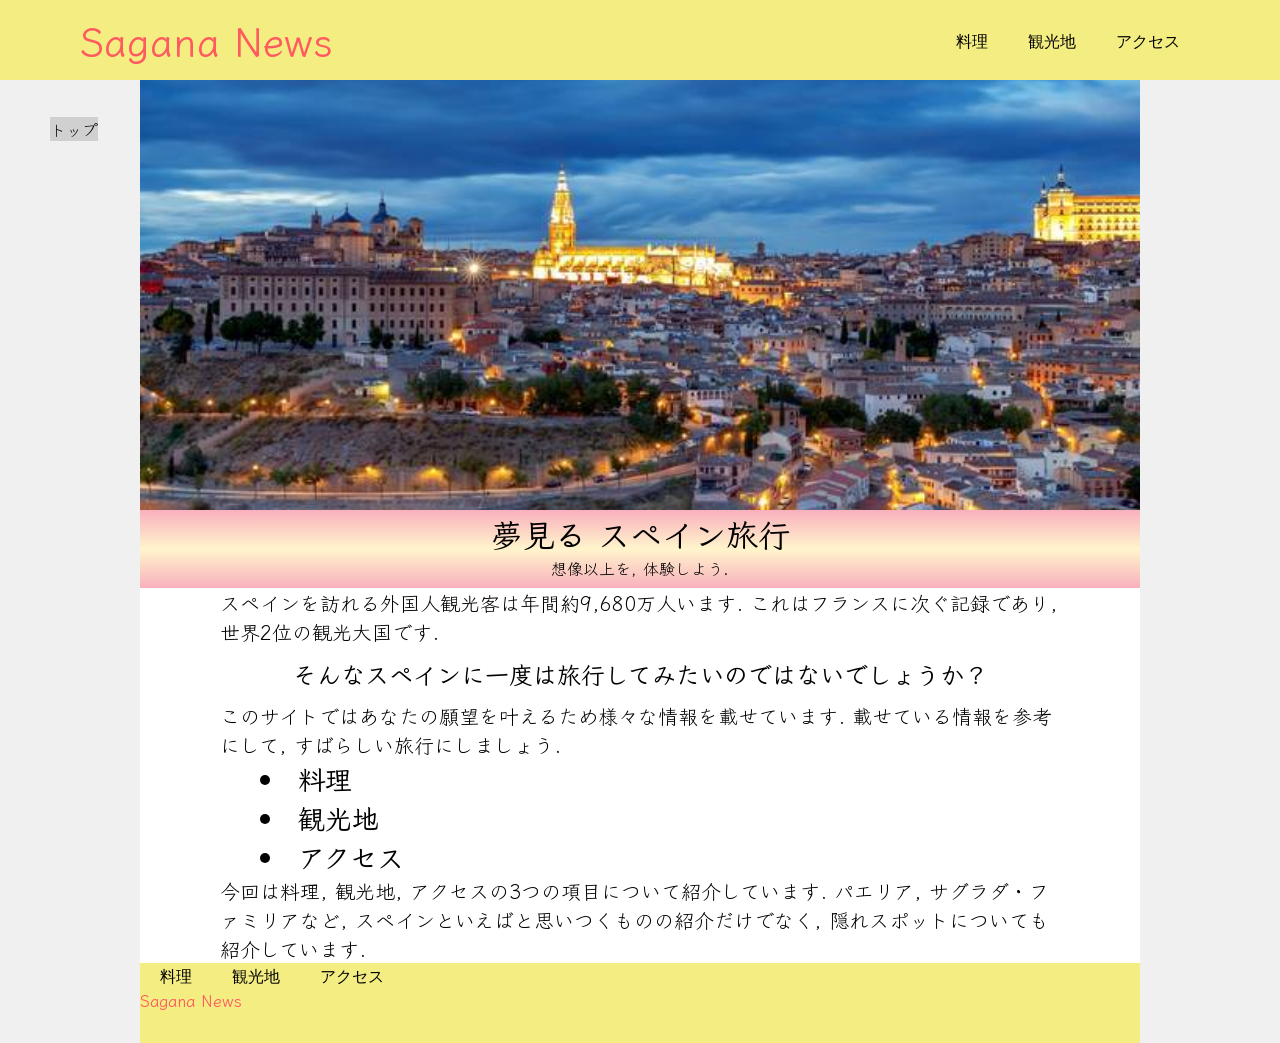
<file: index.html>
<!DOCTYPE html>
<html>
    <head>
        <meta charset="UTF-8">
        <title>スペイン紹介</title>
        <meta name="description" content="スペイン観光紹介非公式Webサイト">
        <meta name="viewport" content="width=device-width">
        <link rel="preconnect" href="https://fonts.googleapis.com">
        <link rel="preconnect" href="https://fonts.gstatic.com" crossorigin>
        <link href="https://fonts.googleapis.com/css2?family=Klee+One&display=swap" rel="stylesheet">
        <script src = "https://ajax.googleapis.com/ajax/libs/jquery/1.11.0/jquery.min.js"></script>
        <script src="js/toggle-menu.js"></script>
        <link href="css/index.css" rel="stylesheet">
    </head>
    <body>
        <!--heder ここから-->
        <header class="header">
            <div class="header-inner">
                <a class="header-logo" href="index.html">
                    <h1 class="header-title">Sagana News</h1>
                </a>
                <button class="toggle-menu-button"></button>
                <div class="header-site-menu">
                    <nav class="site-menu">
                        <ul>
                            <li><a href="food.html">料理</a></li>
                            <li><a href="tourism.html">観光地</a></li>
                            <li><a href="access.html">アクセス</a></li>
                        </ul>
                    </nav>
                </div>
            </div>
        </header>
        <!--header ここまで-->

        <nav class = "floating">
            <ul>
                <li><a href="#">トップ</a></li>
            </ul>
        </nav>
        <div class="first-view"></div>
        <div class = "second-view">
            <div class = "second-view-text">
                <h1>夢見る スペイン旅行</h1>
                <p>想像以上を, 体験しよう.</p>
            </div>
        </div>

        <!--main ここから-->
        <main class="main">
            <!-- <nav class = "floating">
                <ul>
                    <li><a href="#">トップ</a></li>
                </ul>
            </nav> -->
            <nav class="index-context">
                <p>スペインを訪れる外国人観光客は年間約9,680万人います. 
                    これはフランスに次ぐ記録であり, 世界2位の観光大国です. </p>
                <h1>そんなスペインに一度は旅行してみたいのではないでしょうか？</h1>
                <p>このサイトではあなたの願望を叶えるため様々な情報を載せています. 
                    載せている情報を参考にして, すばらしい旅行にしましょう.
                </p>
                <ul>
                    <li><a href="food.html">料理</a></li>
                    <li><a href="tourism.html">観光地</a></li>
                    <li><a href="access.html">アクセス</a></li>
                </ul>
                <p>今回は料理, 観光地, アクセスの3つの項目について紹介しています. 
                    パエリア, サグラダ・ファミリアなど, スペインといえばと思いつくものの紹介だけでなく, 
                    隠れスポットについても紹介しています. 
                </p>
            </nav>
        </main>
        <!--main ここまで-->
        <!--fotter ここから-->
        <footer class="footer">
            <nav class="site-menu">
                        <ul>
                            <li><a href="food.html">料理</a></li>
                            <li><a href="tourism.html">観光地</a></li>
                            <li><a href="access.html">アクセス</a></li>
                        </ul>
                    </nav>
                    <a class="footer-logo" href="index.html">
                        <!-- <img src="images/common/logo_footer.png" alt ="ロゴ"> -->
                        <h1 class="footer-logo-title">Sagana News</h1>
                    </a>
        </footer>
        <!--fotter ここまで-->
    </body>
</html>
</file>
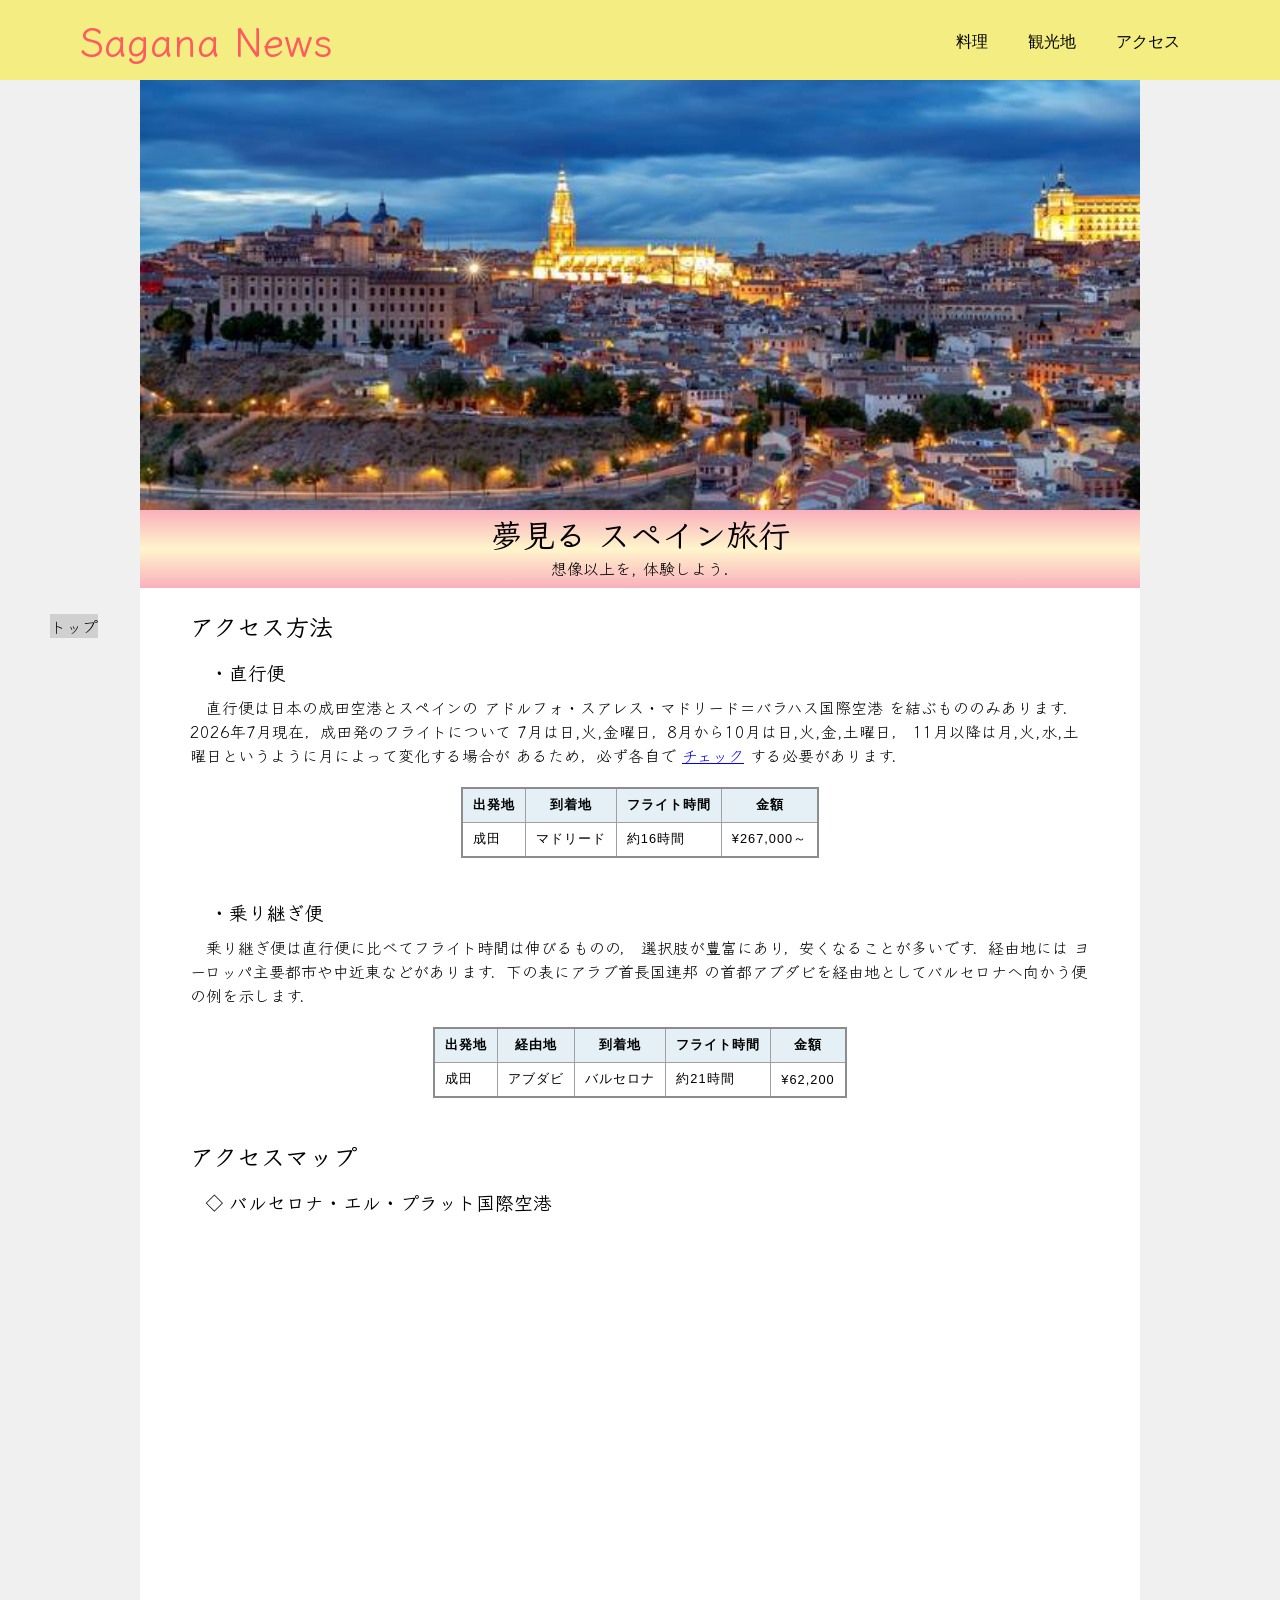
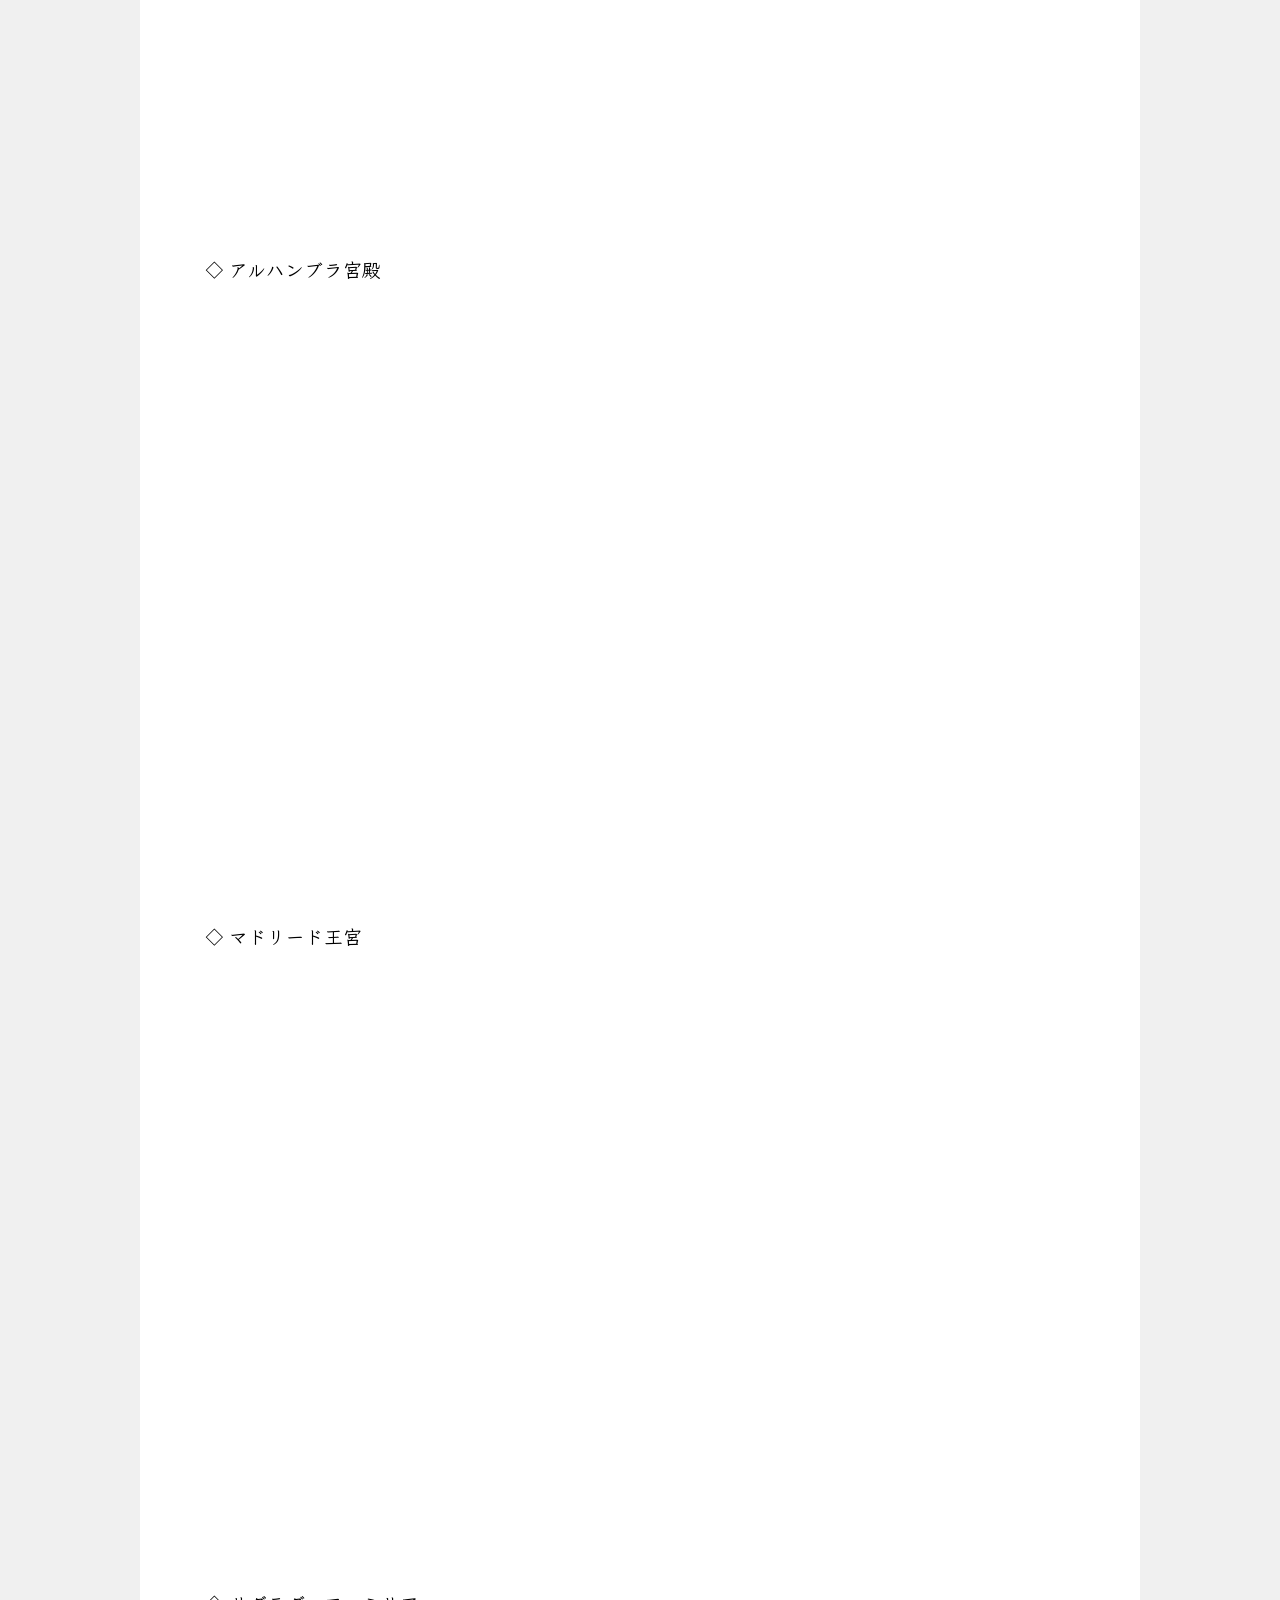
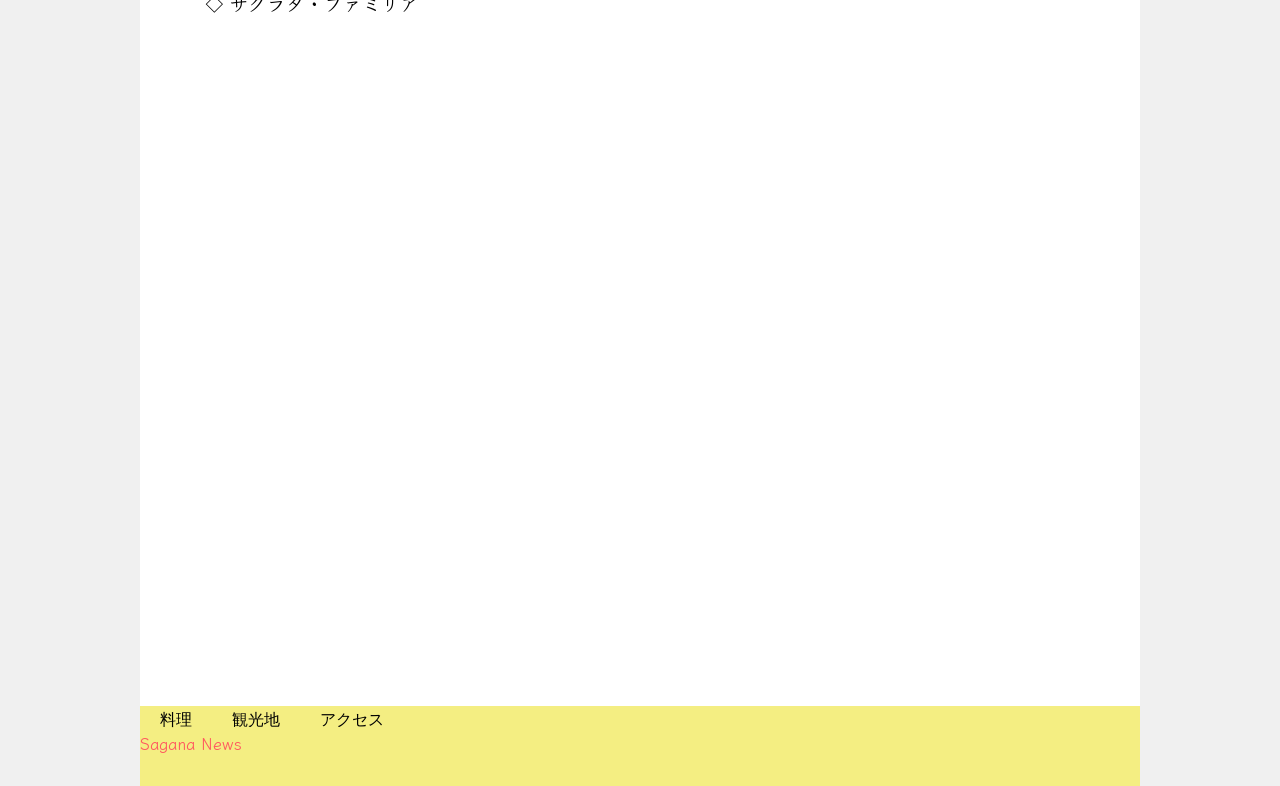
<file: access.html>
<!DOCTYPE html>
<html>
    <head>
        <meta charset="UTF-8">
        <title>スペイン紹介</title>
        <meta name="description" content="スペイン観光紹介非公式Webサイト">
        <meta name="viewport" content="width=device-width">
        <link href="css/common.css" rel="stylesheet">
        <link href="css/access.css" rel="stylesheet">
        <link rel="preconnect" href="https://fonts.googleapis.com">
        <link rel="preconnect" href="https://fonts.gstatic.com" crossorigin>
        <link href="https://fonts.googleapis.com/css2?family=Klee+One&display=swap" rel="stylesheet">
        <script src = "https://ajax.googleapis.com/ajax/libs/jquery/1.11.0/jquery.min.js"></script>
        <script src="js/toggle-menu.js"></script>
    </head>
    <body>
        <!--heder ここから-->
        <header class="header">
            <div class="header-inner">
                <a class="header-logo" href="index.html">
                    <h1 class="header-title">Sagana News</h1>
                </a>
                <button class="toggle-menu-button"></button>
                <div class="header-site-menu">
                    <nav class="site-menu">
                        <ul>
                            <li><a href="food.html">料理</a></li>
                            <li><a href="tourism.html">観光地</a></li>
                            <li><a href="access.html">アクセス</a></li>
                        </ul>
                    </nav>
                </div>
            </div>
        </header>
        <!--header ここまで-->

        <nav class = "floating">
            <ul>
                <li><a href="#">トップ</a></li>
            </ul>
        </nav>

        <div class="first-view"></div>
        <div class = "second-view">
            <div class = "second-view-text">
                <h1>夢見る スペイン旅行</h1>
                <p>想像以上を, 体験しよう.</p>
            </div>
        </div>

        <!--main ここから-->
        <main class="main">
            <!-- <div class="title">
                <h1>アクセス</h1>
            </div> -->
            <div class="plane">
                <h2>アクセス方法</h2>
                <h3>直行便</h3>
                <p>
                    　直行便は日本の成田空港とスペインの
                    アドルフォ・スアレス・マドリード＝バラハス国際空港
                    を結ぶもののみあります．2026年7月現在，成田発のフライトについて
                    7月は日,火,金曜日，8月から10月は日,火,金,土曜日，
                    11月以降は月,火,水,土曜日というように月によって変化する場合が
                    あるため，必ず各自で
                    <a href ="https://www.skyscanner.jp/" target="_blank" rel="noopener noreferrer">チェック</a>
                    する必要があります．
                </p>
                <div class="table-wrap">
                    <table>
                        <thead>
                            <tr>
                            <th scope="col">出発地</th>
                            <th scope="col">到着地</th>
                            <th scope="col">フライト時間</th>
                            <th scope="col">金額</th>
                            </tr>
                        </thead>
                        <tbody>
                            <tr>
                            <td>成田</td>
                            <td>マドリード</td>
                            <td>約16時間</td>
                            <td>¥267,000～</td>
                            </tr>
                        </tbody>
                    </table>
                </div>
                <h3>乗り継ぎ便</h3>
                <p>
                    　乗り継ぎ便は直行便に比べてフライト時間は伸びるものの，
                    選択肢が豊富にあり，安くなることが多いです．経由地には
                    ヨーロッパ主要都市や中近東などがあります．下の表にアラブ首長国連邦
                    の首都アブダビを経由地としてバルセロナへ向かう便の例を示します．
                </p>
                <div class="table-wrap">
                    <table>
                        <thead>
                            <tr>
                            <th scope="col">出発地</th>
                            <th scope="col">経由地</th>
                            <th scope="col">到着地</th>
                            <th scope="col">フライト時間</th>
                            <th scope="col">金額</th>
                            </tr>
                        </thead>
                        <tbody>
                            <tr>
                            <td>成田</td>
                            <td>アブダビ</td>
                            <td>バルセロナ</td>
                            <td>約21時間</td>
                            <td>¥62,200</td>
                            </tr>
                        </tbody>
                    </table>
                </div>
            </div>
            <div class="map">
                <h2>アクセスマップ</h2>
                <h3>バルセロナ・エル・プラット国際空港</h3>
                <iframe src="https://www.google.com/maps/embed?pb=!1m18!1m12!1m3!1d61308.24116070862!2d2.0156919136296714!3d41.29424477519493!2m3!1f0!2f0!3f0!3m2!1i1024!2i768!4f13.1!3m3!1m2!1s0x12a49e64847c8ea5%3A0xf32be942fb6f9bd7!2z44OQ44Or44K744Ot44OK44O744Ko44Or44O744OX44Op44OD44OI5Zu96Zqb56m65riv!5e0!3m2!1sja!2sjp!4v1783858311721!5m2!1sja!2sjp" width="600" height="450" style="border:0;" allowfullscreen="" loading="lazy" referrerpolicy="strict-origin-when-cross-origin"></iframe>
                <h3 id="Alhambra">アルハンブラ宮殿</h3>
                <iframe src="https://www.google.com/maps/embed?pb=!1m18!1m12!1m3!1d25432.132784616548!2d-3.608740881435813!3d37.176076517077966!2m3!1f0!2f0!3f0!3m2!1i1024!2i768!4f13.1!3m3!1m2!1s0xd71fcb7977fb93b%3A0x808dd1ef1221a27f!2z44Ki44Or44OP44Oz44OW44Op5a6u5q6_!5e0!3m2!1sja!2sjp!4v1783944481092!5m2!1sja!2sjp" width="600" height="450" style="border:0;" allowfullscreen="" loading="lazy" referrerpolicy="strict-origin-when-cross-origin"></iframe>
                <h3 id="PalaceofMadrid">マドリード王宮</h3>
                <iframe src="https://www.google.com/maps/embed?pb=!1m18!1m12!1m3!1d24300.71261586469!2d-3.7349115717418706!3d40.41795317208973!2m3!1f0!2f0!3f0!3m2!1i1024!2i768!4f13.1!3m3!1m2!1s0xd42287e7da4a9c1%3A0x2e7fec79d6ce4851!2z546L5a6u!5e0!3m2!1sja!2sjp!4v1783944793022!5m2!1sja!2sjp" width="600" height="450" style="border:0;" allowfullscreen="" loading="lazy" referrerpolicy="strict-origin-when-cross-origin"></iframe>
                <h3 id="Sagrada_Família">サグラダ・ファミリア</h3>
                <iframe src="https://www.google.com/maps/embed?pb=!1m18!1m12!1m3!1d23941.118454750664!2d2.1537562313384013!3d41.403628063028286!2m3!1f0!2f0!3f0!3m2!1i1024!2i768!4f13.1!3m3!1m2!1s0x12a4a2dcd83dfb93%3A0x9bd8aac21bc3c950!2z44K144Kw44Op44OA44O744OV44Kh44Of44Oq44Ki!5e0!3m2!1sja!2sjp!4v1783944813290!5m2!1sja!2sjp" width="600" height="450" style="border:0;" allowfullscreen="" loading="lazy" referrerpolicy="strict-origin-when-cross-origin"></iframe>
            </div>
        </main>
        <!--main ここまで-->
        <!--fotter ここから-->
        <footer class="footer">
            <nav class="site-menu">
                        <ul>
                            <li><a href="food.html">料理</a></li>
                            <li><a href="tourism.html">観光地</a></li>
                            <li><a href="access.html">アクセス</a></li>
                        </ul>
                    </nav>
                    <a class="footer-logo" href="index.html">
                        <!-- <img src="images/common/logo_footer.png" alt ="ロゴ"> -->
                        <h1 class="footer-logo-title">Sagana News</h1>
                    </a>
        </footer>
        <!--fotter ここまで-->
    </body>
</html>
</file>
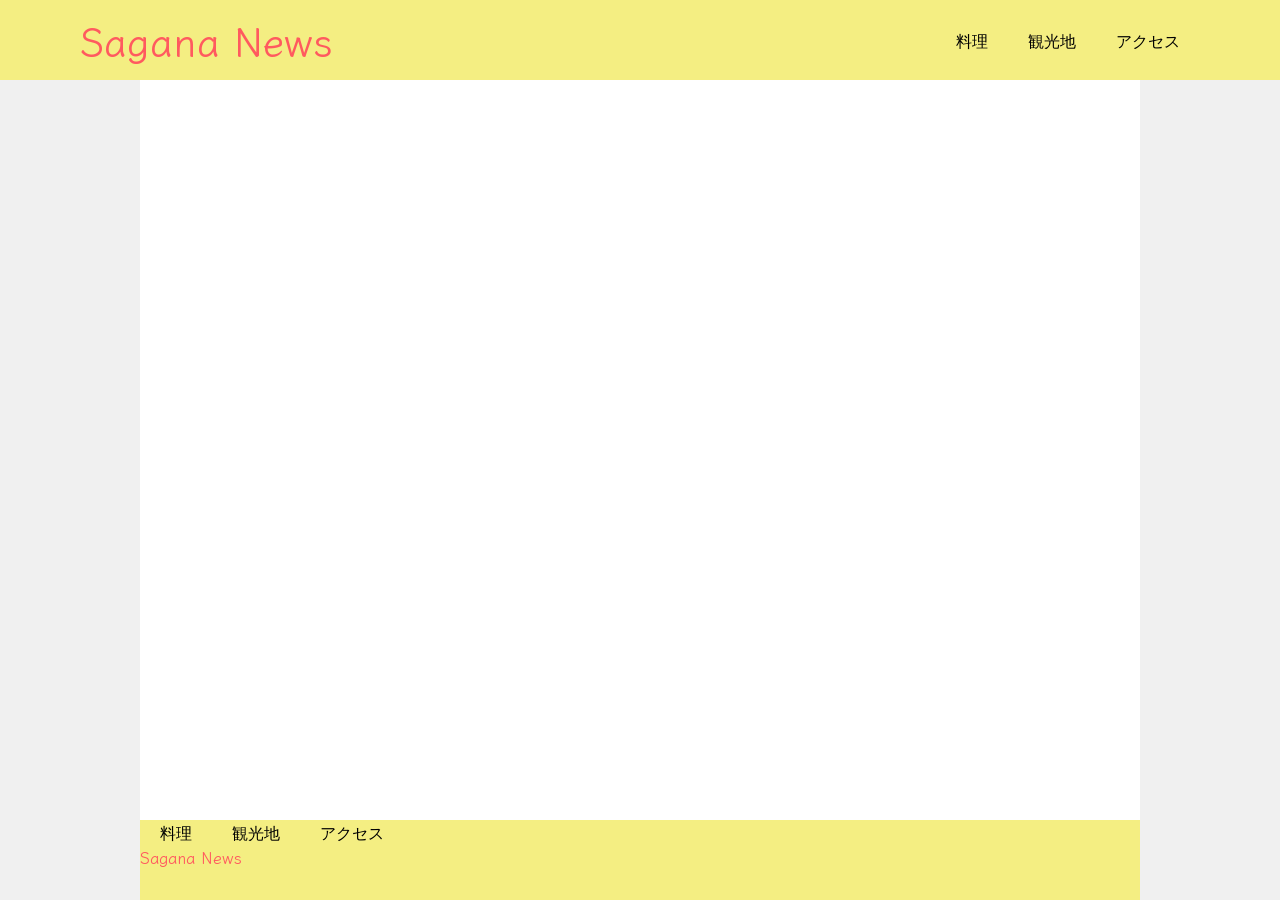
<file: common.html>
<!DOCTYPE html>
<html>
    <head>
        <meta charset="UTF-8">
        <title>スペイン紹介</title>
        <meta name="description" content="スペイン観光紹介非公式Webサイト">
        <meta name="viewport" content="width=device-width">
        <link href="css/common.css" rel="stylesheet">
        <link rel="preconnect" href="https://fonts.googleapis.com">
        <link rel="preconnect" href="https://fonts.gstatic.com" crossorigin>
        <link href="https://fonts.googleapis.com/css2?family=Klee+One&display=swap" rel="stylesheet">
        <script src = "https://ajax.googleapis.com/ajax/libs/jquery/1.11.0/jquery.min.js"></script>
        <script src="js/toggle-menu.js"></script>
    </head>
    <body>
        <!--heder ここから-->
        <header class="header">
            <div class="header-inner">
                <a class="header-logo" href="index.html">
                    <h1 class="header-title">Sagana News</h1>
                </a>
                <button class="toggle-menu-button"></button>
                <div class="header-site-menu">
                    <nav class="site-menu">
                        <ul>
                            <li><a href="food.html">料理</a></li>
                            <li><a href="tourism.html">観光地</a></li>
                            <li><a href="access.html">アクセス</a></li>
                        </ul>
                    </nav>
                </div>
            </div>
        </header>
        <!--header ここまで-->
        <!--main ここから-->
        <main class="main">
            <!-- <nav class = "floating">
            <ul>
                <li><a href="#">トップ</a></li>
            </ul> -->
        </nav>
        </main>
        <!--main ここまで-->
        <!--fotter ここから-->
        <footer class="footer">
            <nav class="site-menu">
                        <ul>
                            <li><a href="food.html">料理</a></li>
                            <li><a href="tourism.html">観光地</a></li>
                            <li><a href="access.html">アクセス</a></li>
                        </ul>
                    </nav>
                    <a class="footer-logo" href="index.html">
                        <!-- <img src="images/common/logo_footer.png" alt ="ロゴ"> -->
                        <h1 class="footer-logo-title">Sagana News</h1>
                    </a>
        </footer>
        <!--fotter ここまで-->
    </body>
</html>
</file>
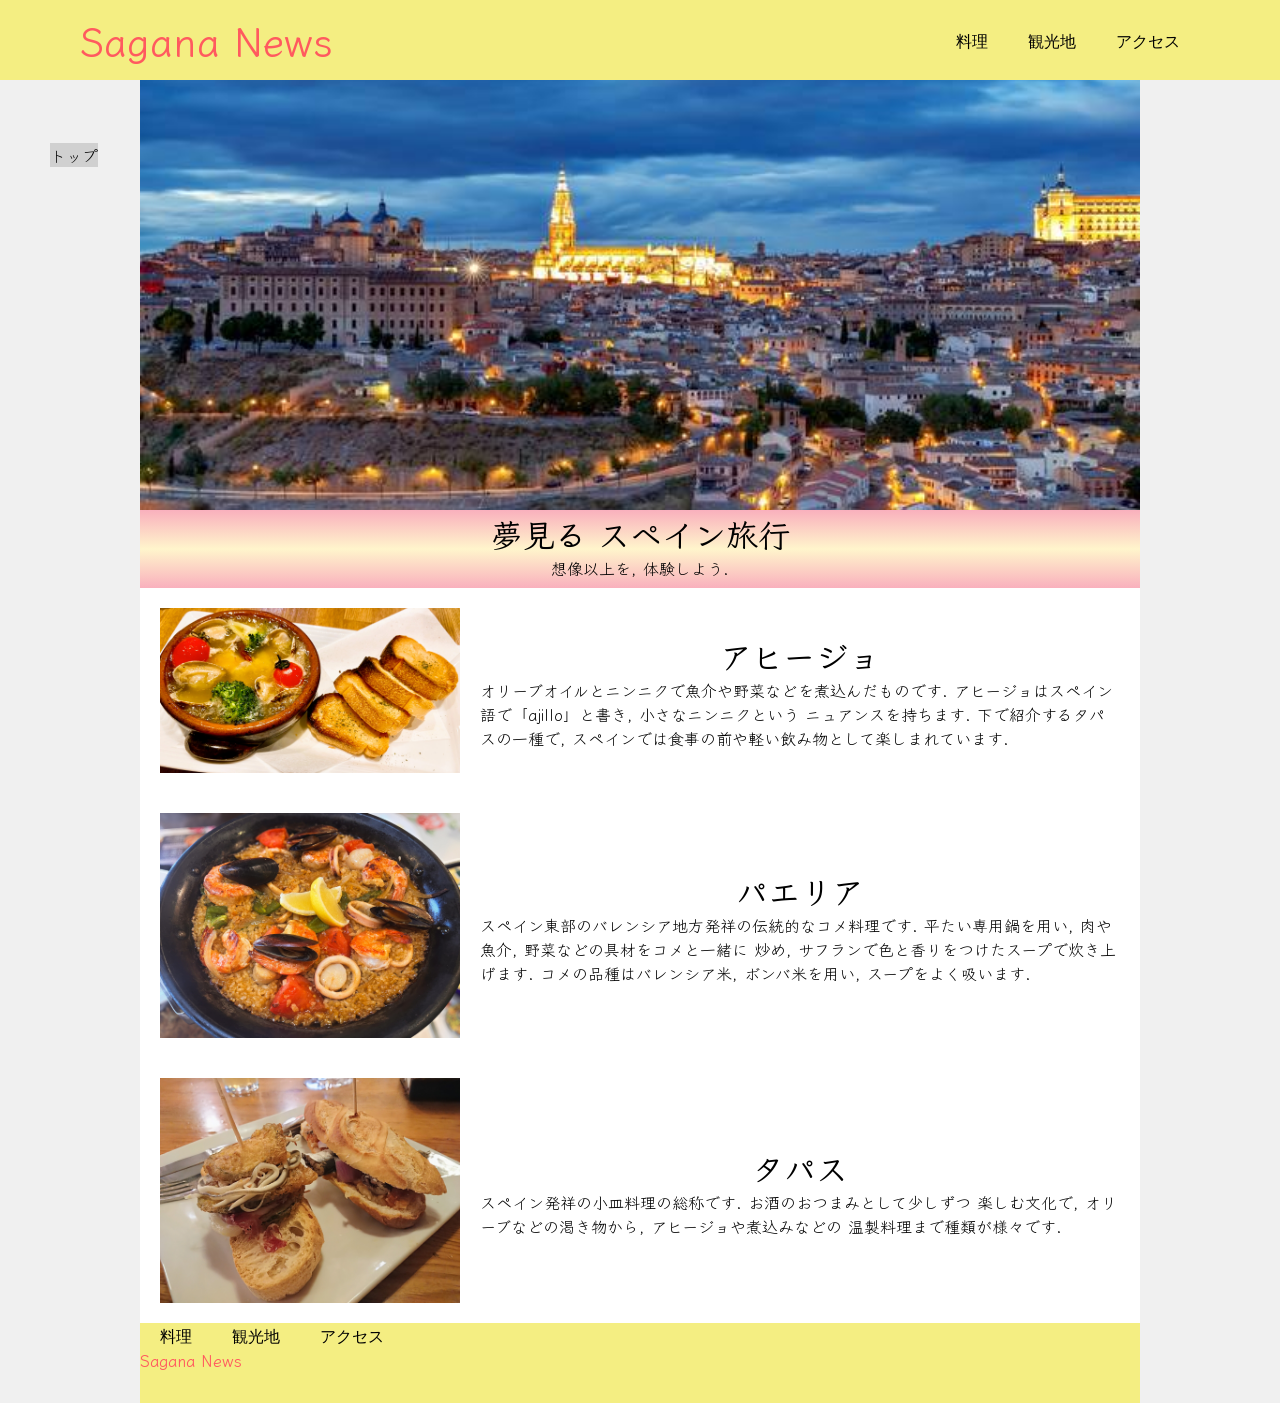
<file: food.html>
<!DOCTYPE html>
<html>
    <head>
        <meta charset="UTF-8">
        <title>スペイン紹介</title>
        <meta name="description" content="スペイン観光紹介非公式Webサイト">
        <meta name="viewport" content="width=device-width">
        <link rel="preconnect" href="https://fonts.googleapis.com">
        <link rel="preconnect" href="https://fonts.gstatic.com" crossorigin>
        <link href="https://fonts.googleapis.com/css2?family=Klee+One&display=swap" rel="stylesheet">
        <script src = "https://ajax.googleapis.com/ajax/libs/jquery/1.11.0/jquery.min.js"></script>
        <script src="js/toggle-menu.js"></script>
        <link href="css/food.css" rel="stylesheet">
        <link href="css/common.css" rel="stylesheet">
    </head>
    <body>
        <!--heder ここから-->
        <header class="header">
            <div class="header-inner">
                <a class="header-logo" href="index.html">
                    <h1 class="header-title">Sagana News</h1>
                </a>
                <button class="toggle-menu-button"></button>
                <div class="header-site-menu">
                    <nav class="site-menu">
                        <ul>
                            <li><a href="food.html">料理</a></li>
                            <li><a href="tourism.html">観光地</a></li>
                            <li><a href="access.html">アクセス</a></li>
                        </ul>
                    </nav>
                </div>
            </div>
        </header>
        <!--header ここまで-->
        <div class="first-view"></div>
        <div class = "second-view">
            <div class = "second-view-text">
                <h1>夢見る スペイン旅行</h1>
                <p>想像以上を, 体験しよう.</p>
            </div>
        </div>
        <nav class = "floating">
                <ul>
                    <li><a href="#">トップ</a></li>
                </ul>
            </nav>
        <!--main ここから-->
        <main class="main">
            <div class="food-context">
                <img src="images/food/Ajillo.jpg" 
                alt="1" class="food-context-image">
                <div class="food-context-text">
                    <h1>アヒージョ</h1>
                    <p>オリーブオイルとニンニクで魚介や野菜などを煮込んだものです. 
                        アヒージョはスペイン語で「ajillo」と書き, 小さなニンニクという
                        ニュアンスを持ちます. 
                        下で紹介するタパスの一種で, スペインでは食事の前や軽い飲み物として楽しまれています. 
                    </p>
                </div>
            </div>
            <div class="food-context">
                <img src="images/food/Paella.jpg" 
                alt="2" class="food-context-image">
                <div class="food-context-text">
                    <h1>パエリア</h1>
                    <p>スペイン東部のバレンシア地方発祥の伝統的なコメ料理です.
                        平たい専用鍋を用い, 肉や魚介, 野菜などの具材をコメと一緒に
                        炒め, サフランで色と香りをつけたスープで炊き上げます.
                        コメの品種はバレンシア米, ボンバ米を用い, スープをよく吸います. 
                    </p>
                </div>
            </div>
            <div class="food-context">
                <img src="images/food/Tapas.jpg" 
                alt="3" class="food-context-image">
                <div class="food-context-text">
                    <h1>タパス</h1>
                    <p>スペイン発祥の小皿料理の総称です. お酒のおつまみとして少しずつ
                        楽しむ文化で, オリーブなどの渇き物から, アヒージョや煮込みなどの
                        温製料理まで種類が様々です. 
                    </p>
                </div>
            </div>
        </main>
        <!--main ここまで-->
        <!--fotter ここから-->
        <footer class="footer">
            <nav class="site-menu">
                        <ul>
                            <li><a href="food.html">料理</a></li>
                            <li><a href="tourism.html">観光地</a></li>
                            <li><a href="access.html">アクセス</a></li>
                        </ul>
                    </nav>
                    <a class="footer-logo" href="index.html">
                        <!-- <img src="images/common/logo_footer.png" alt ="ロゴ"> -->
                        <h1 class="footer-logo-title">Sagana News</h1>
                    </a>
        </footer>
        <!--fotter ここまで-->
    </body>
</html>
</file>
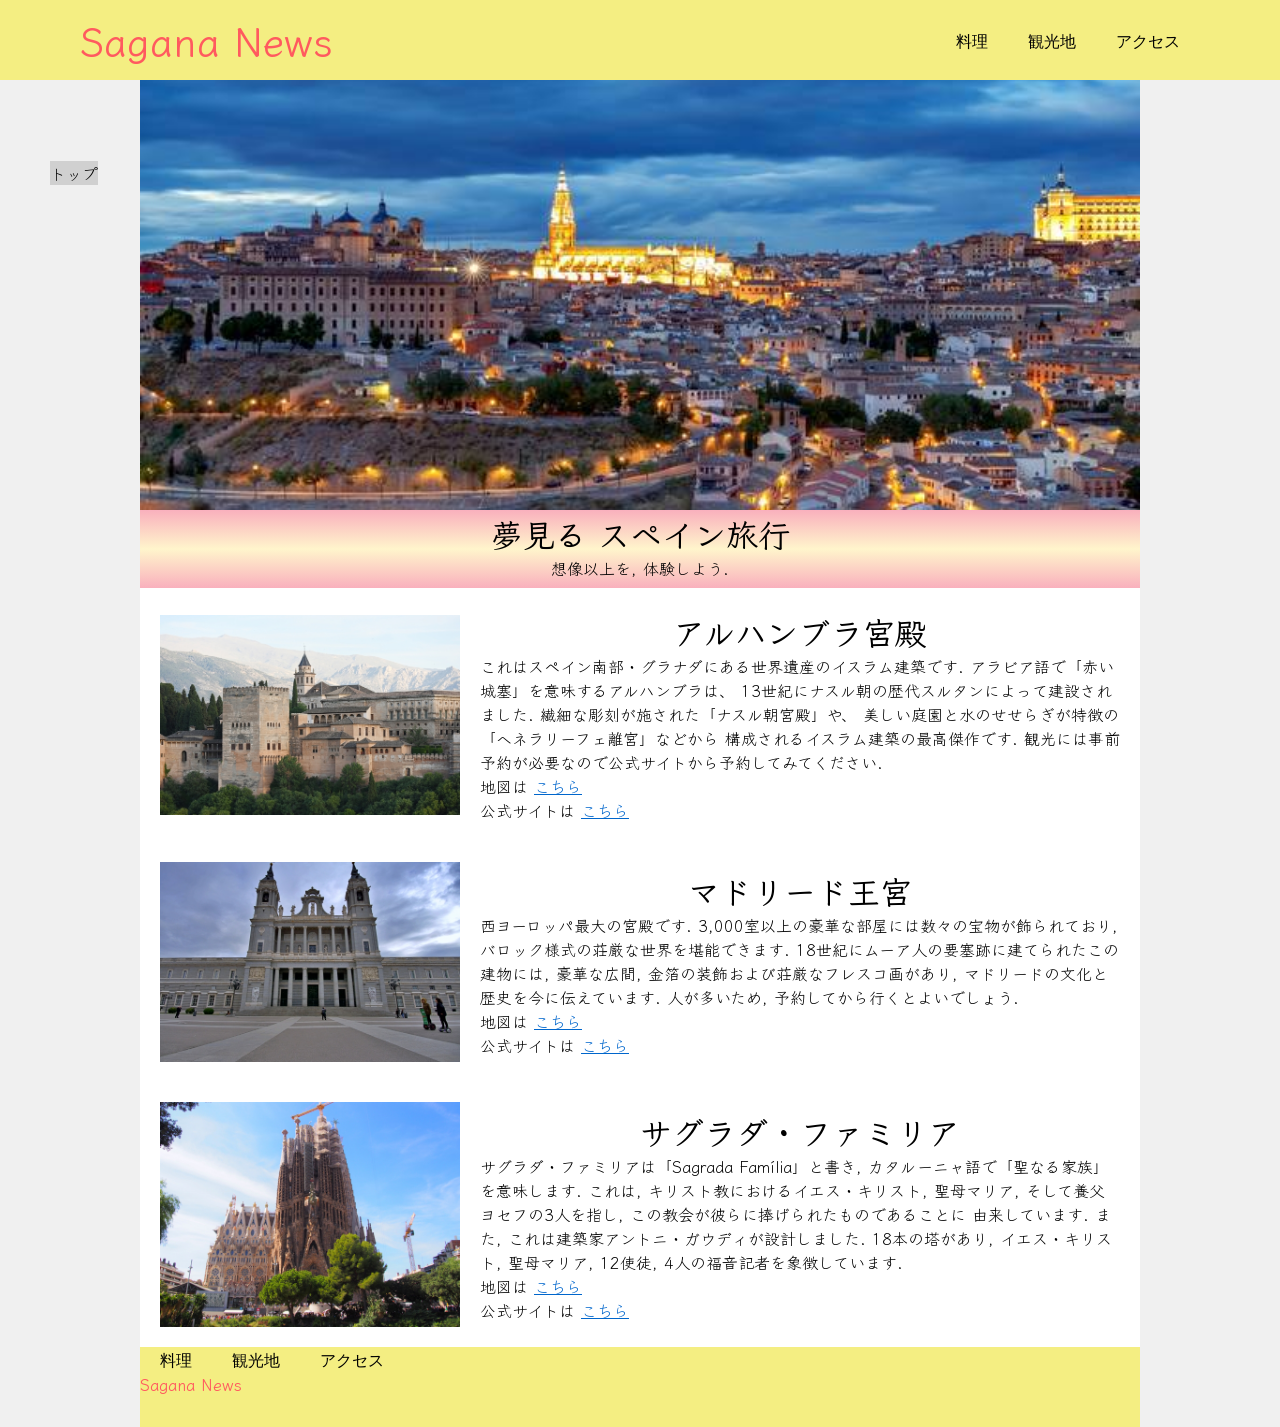
<file: tourism.html>
<!DOCTYPE html>
<html>
    <head>
        <meta charset="UTF-8">
        <title>スペイン紹介</title>
        <meta name="description" content="スペイン観光紹介非公式Webサイト">
        <meta name="viewport" content="width=device-width">
        <link rel="preconnect" href="https://fonts.googleapis.com">
        <link rel="preconnect" href="https://fonts.gstatic.com" crossorigin>
        <link href="https://fonts.googleapis.com/css2?family=Klee+One&display=swap" rel="stylesheet">
        <script src = "https://ajax.googleapis.com/ajax/libs/jquery/1.11.0/jquery.min.js"></script>
        <script src="js/toggle-menu.js"></script>
        <link href="css/tourism.css" rel="stylesheet">
        <link href="css/common.css" rel="stylesheet">
    </head>
    <body>
        <!--heder ここから-->
        <header class="header">
            <div class="header-inner">
                <a class="header-logo" href="index.html">
                    <h1 class="header-title">Sagana News</h1>
                </a>
                <button class="toggle-menu-button"></button>
                <div class="header-site-menu">
                    <nav class="site-menu">
                        <ul>
                            <li><a href="food.html">料理</a></li>
                            <li><a href="tourism.html">観光地</a></li>
                            <li><a href="access.html">アクセス</a></li>
                        </ul>
                    </nav>
                </div>
            </div>
        </header>
        <!--header ここまで-->
        <div class="first-view">
            <nav class = "floating">
                <ul>
                    <li><a href="#">トップ</a></li>
                </ul>
            </nav>
        </div>
        <div class = "second-view">
            <div class = "second-view-text">
                <h1>夢見る スペイン旅行</h1>
                <p>想像以上を, 体験しよう.</p>
            </div>
        </div>
        <!--main ここから-->
        <main class="main">
            <div class="tourism-context">
                    <img src="images/tourism/Alhambra.jpg" 
                    alt="1" class="tourism-context-image">
                    <div class="tourism-context-text">
                        <h1>アルハンブラ宮殿</h1>
                        <p>これはスペイン南部・グラナダにある世界遺産のイスラム建築です. 
                            アラビア語で「赤い城塞」を意味するアルハンブラは、
                            13世紀にナスル朝の歴代スルタンによって建設されました.
                            繊細な彫刻が施された「ナスル朝宮殿」や、
                            美しい庭園と水のせせらぎが特徴の「ヘネラリーフェ離宮」などから
                            構成されるイスラム建築の最高傑作です.
                            観光には事前予約が必要なので公式サイトから予約してみてください.
                        </p>
                        <p class="tourism-site">
                            地図は
                            <a class="tourism-site-a"
                                target="_blank" rel="noopener noreferrer"
                            href="access.html#Alhambra">
                            こちら
                            </a>
                        </p>
                        <p class="tourism-site">
                            公式サイトは
                            <a class="tourism-site-a"
                            target="_blank" rel="noopener noreferrer"
                            href="https://tickets.alhambra-patronato.es/en/">
                                こちら
                            </a>
                        </p>
                    </div>
            </div>
            <div class="tourism-context">
                <img src="images/tourism/PalaceofMadrid.jpg" 
                alt="2" class="tourism-context-image">
                <div class="tourism-context-text">
                    <h1>マドリード王宮</h1>
                    <p>西ヨーロッパ最大の宮殿です. 
                        3,000室以上の豪華な部屋には数々の宝物が飾られており, 
                        バロック様式の荘厳な世界を堪能できます. 
                        18世紀にムーア人の要塞跡に建てられたこの建物には, 
                        豪華な広間, 金箔の装飾および荘厳なフレスコ画があり, 
                        マドリードの文化と歴史を今に伝えています. 
                        人が多いため, 予約してから行くとよいでしょう. 
                    </p>
                    <p class="tourism-site">
                            地図は
                            <a class="tourism-site-a"
                                target="_blank" rel="noopener noreferrer"
                            href="access.html#PalaceofMadrid">
                            こちら
                            </a>
                        </p>
                    <p class="tourism-site">
                            公式サイトは
                        <a class="tourism-site-a"
                            target="_blank" rel="noopener noreferrer"
                        href="https://www.patrimonionacional.es/en/visita/royal-palace-madrid">
                            こちら
                        </a>
                    </p>
                </div>
            </div>
            <div class="tourism-context">
                <img src="images/tourism/Sagrada_Família.jpg" 
                alt="3" class="tourism-context-image">
                <div class="tourism-context-text">
                    <h1>サグラダ・ファミリア</h1>
                    <p>サグラダ・ファミリアは「Sagrada Família」と書き, 
                        カタルーニャ語で「聖なる家族」を意味します. 
                        これは, キリスト教におけるイエス・キリスト, 
                        聖母マリア, そして養父ヨセフの3人を指し, 
                        この教会が彼らに捧げられたものであることに
                        由来しています. また, これは建築家アントニ・ガウディが設計しました.
                        18本の塔があり, イエス・キリスト, 
                        聖母マリア, 12使徒, 4人の福音記者を象徴しています. 
                    </p>
                    <p class="tourism-site">
                            地図は
                            <a class="tourism-site-a"
                                target="_blank" rel="noopener noreferrer"
                            href="access.html#Sagrada_Família">
                            こちら
                            </a>
                        </p>
                    <p class="tourism-site">
                            公式サイトは
                        <a class="tourism-site-a"
                            target="_blank" rel="noopener noreferrer"
                            href="https://sagradafamilia.org/">
                                こちら
                        </a>
                    </p>
                </div>
            </div>
            </div>
        </main>
        <!--main ここまで-->
        <!--fotter ここから-->
        <footer class="footer">
            <nav class="site-menu">
                        <ul>
                            <li><a href="food.html">料理</a></li>
                            <li><a href="tourism.html">観光地</a></li>
                            <li><a href="access.html">アクセス</a></li>
                        </ul>
                    </nav>
                    <a class="footer-logo" href="index.html">
                        <!-- <img src="images/common/logo_footer.png" alt ="ロゴ"> -->
                        <h1 class="footer-logo-title">Sagana News</h1>
                    </a>
        </footer>
        <!--fotter ここまで-->
    </body>
</html>
</file>
<file: css/index.css>
@charset "utf-8";

nav.floating{
    position: absolute;
    top: 100px;
    left: 50px;
    background-color: #d0d0d0;
    z-index: 5;
}

*,
::before,
::after{
    padding: 0;
    margin: 0;
    box-sizing: border-box;
}

html{
    background-color: #f0f0f0;
    height: 100%;
}

body {
    font-family: "Klee One", cursive;
    font-weight: 400;
    font-style: normal;
    max-width: 1000px;
    width: 100%;
    /* height: 100%; */
    min-height: 100vh;
    margin-left: auto;
    margin-right: auto;
    background-color: #ffffff;

    display: flex;
    flex-direction: column;
}

.main{
    flex: 1;
}

ul {
    list-style: none;
}

a {
    color: inherit;
    text-decoration: none;
}

.header {
    position: fixed;
    top: 0;
    left: 0;
    right: 0;
    background-color: #f4ee82;
    height: 80px;
    z-index: 10;
    /* box-shadow: 0 3px 6px rgba(0, 0, 0, 1); */
}

.header-inner{
    max-width: 1200px;
    height: 80px;
    margin-left: auto;
    margin-right: auto;
    padding-left: 40px;
    padding-right: 40px;
    display: flex;
    justify-content: space-between;
    align-items: center;
}

.header-title{
    font-size: 40px;
    color: #ff5a5f;
    text-decoration: none;
}

.toggle-menu-button{
    display: none;
}

.header-logo{
    display: block;
    /* width: 170px; */
    width: auto;
}

.site-menu ul{
    display: flex;
}

.site-menu ul li{
    margin-left: 20px;
    margin-right: 20px;
}

.site-menu ul li a {
    font-family: "Kaisei Decol", serif;
    font-weight: 400;
    font-style: normal;
}

.first-view{
    margin-top: 80px;
    display: block;
    align-items: center;
    height: calc(70vh - 200px);
    background-image: url(../images/common/spain_city_02.jpg);
    max-width: 1000px;
    background-repeat: no-repeat;
    background-position: center center;
    background-size: cover;
    align-items: center;
}

.Center-picture{
    display: block;
    margin-left: auto;
    margin-right: auto;
    max-width: 100%;
    height: auto;
}

.second-view-text{
    text-align: center;
    background: linear-gradient(to bottom, #f9b0bd, #fff5cc, #f9b0bd);
    /* border-bottom:5px solid #f4ee82; */
    padding-bottom: 8px;
}


.index-context{
    padding-left: 80px;
    padding-right: 80px;
    width: 100%;
}

.index-context p{
    font-size: 20px;
}

.index-context h1{
    /* font-size: 1.8vw;
    white-space: nowrap;
    letter-spacing: 0.1em; */
    margin-top: 10px;
    margin-bottom: 10px;
    text-align: center;
}

.index-context li{
    font-weight: 700;
    color: black;
    margin-left: 20px;
    padding-left: 20px;
    font-size: 27px;
}

.index-context ul{
    list-style: inside;
}

.footer {
    /* position: fixed; */
    /*一番下に標示するように変更する*/
    bottom: 0;
    left: 0;
    right: 0;
    background-color: #f4ee82;
    height: 80px;
    z-index: 10;
    max-width: 1000px;
    /* margin-left: auto;
    margin-right: auto; */
    margin-bottom: 0;
    margin-top: 0;
}

.footer-logo-title {
    font-size: 16px;
    color: #ff5a5f;
    text-decoration: none;
}

@media(max-width: 800px){
    nav.floating{
        position: fixed;
        bottom: 20px;
        right: 20px;
        left: auto;
        top: auto;
        z-index: 15;
    }

    .site-menu ul{
        display: flex;
        text-align: center;
    }

    .site-menu li{
        margin-top: 20px;
        margin-left: 20px;
        margin-right: 20px;
    }

    .header {
        position: fixed;
        top: 0;
        left: 0;
        right: 0;
        background-color: #f4ee82;
        height: 80px;
        z-index: 10;
    }

    .header-inner {
        padding-left: 20px;
        padding-right: 20px;
        height: 100%;
        position: relative;
    }

    .header-title{
        font-size: 15px;
    }

    .header-logo {
        width: 100px;
    }

    .header-site-menu {
        position: absolute;
        top: 100%;
        left: 0;
        right: 0;
        color: #ffffff;
        background-color: #736e62;
        padding-top: 30px;
        padding-bottom: 50px;
        display: none;
    }

    .header-site-menu.is-show {
        display: block;
    }

    .toggle-menu-button {
        display: block;
        width:44px;
        height: 34px;
        background-image: url(../images/common/icon-menu.png);
        background-size: 50%;
        background-position: center;
        background-repeat: no-repeat;
        background-color: transparent;
        border: none;
        border-radius: 0;
        outline: none;
    }

    .main {
        padding-top: 50px;
    }

    .footer-logo {
        margin-top: 60px;
    }

    .index-context{
    padding-left: 1%;
    padding-right: 1%;
    width: 100%;
    }
    .index-context li{
    font-weight: 700;
    color: black;
    margin-left: 1%;
    padding-left: 1%;
    font-size: 27px;
    }
}
</file>
<file: css/common.css>
@charset "utf-8";

nav.floating{
    position: absolute;
    top: 100px;
    left: 50px;
    background-color: #d0d0d0;
    z-index: 5;
}

*,
::before,
::after{
    padding: 0;
    margin: 0;
    box-sizing: border-box;
}

html{
    background-color: #f0f0f0;
    height: 100%;
}

body {
    font-family: "Klee One", cursive;
    font-weight: 400;
    font-style: normal;
    max-width: 1000px;
    width: 100%;
    /* height: 100%; */
    min-height: 100vh;
    margin-left: auto;
    margin-right: auto;
    background-color: #ffffff;

    display: flex;
    flex-direction: column;
}

.main{
    flex: 1;
}

ul {
    list-style: none;
}

a {
    color: inherit;
    text-decoration: none;
}

.header {
    position: fixed;
    top: 0;
    left: 0;
    right: 0;
    background-color: #f4ee82;
    height: 80px;
    z-index: 10;
    /* box-shadow: 0 3px 6px rgba(0, 0, 0, 1); */
}

.header-inner{
    max-width: 1200px;
    height: 80px;
    margin-left: auto;
    margin-right: auto;
    padding-left: 40px;
    padding-right: 40px;
    display: flex;
    justify-content: space-between;
    align-items: center;
}

.header-title{
    font-size: 40px;
    color: #ff5a5f;
    text-decoration: none;
}

.toggle-menu-button{
    display: none;
}

.header-logo{
    display: block;
    /* width: 170px; */
    width: auto;
}

.site-menu ul{
    display: flex;
}

.site-menu ul li{
    margin-left: 20px;
    margin-right: 20px;
}

.site-menu ul li a {
    font-family: "Kaisei Decol", serif;
    font-weight: 400;
    font-style: normal;
}

.first-view{
    margin-top: 80px;
    display: block;
    align-items: center;
    height: calc(70vh - 200px);
    background-image: url(../images/common/spain_city_02.jpg);
    max-width: 1000px;
    background-repeat: no-repeat;
    background-position: center center;
    background-size: cover;
    align-items: center;
}

.Center-picture{
    display: block;
    margin-left: auto;
    margin-right: auto;
    max-width: 100%;
    height: auto;
}

.second-view-text{
    text-align: center;
    background: linear-gradient(to bottom, #f9b0bd, #fff5cc, #f9b0bd);
    /* border-bottom:5px solid #f4ee82; */
    padding-bottom: 8px;
}


.footer {
    /* position: fixed; */
    /*一番下に標示するように変更する*/
    bottom: 0;
    left: 0;
    right: 0;
    background-color: #f4ee82;
    height: 80px;
    z-index: 10;
    max-width: 1000px;
    /* margin-left: auto;
    margin-right: auto; */
    margin-bottom: 0;
    margin-top: 0;
}

.footer-logo-title {
    font-size: 16px;
    color: #ff5a5f;
    text-decoration: none;
}

@media(max-width: 800px){
    nav.floating{
        position: fixed;
        bottom: 20px;
        right: 20px;
        left: auto;
        top: auto;
        z-index: 15;
    }

    .site-menu ul{
        display: flex;
        text-align: center;
    }

    .site-menu li{
        margin-top: 20px;
        margin-left: 20px;
        margin-right: 20px;
    }

    .header {
        position: fixed;
        top: 0;
        left: 0;
        right: 0;
        background-color: #f4ee82;
        height: 80px;
        z-index: 10;
    }

    .header-inner {
        padding-left: 20px;
        padding-right: 20px;
        height: 100%;
        position: relative;
    }

    .header-title{
        font-size: 15px;
    }

    .header-logo {
        width: 100px;
    }

    .header-site-menu {
        position: absolute;
        top: 100%;
        left: 0;
        right: 0;
        color: #ffffff;
        background-color: #736e62;
        padding-top: 30px;
        padding-bottom: 50px;
        display: none;
    }

    .header-site-menu.is-show {
        display: block;
    }

    .toggle-menu-button {
        display: block;
        width:44px;
        height: 34px;
        background-image: url(../images/common/icon-menu.png);
        background-size: 50%;
        background-position: center;
        background-repeat: no-repeat;
        background-color: transparent;
        border: none;
        border-radius: 0;
        outline: none;
    }

    .main {
        padding-top: 50px;
    }

    .footer-logo {
        margin-top: 60px;
    }
}
</file>
<file: css/access.css>
html {
    scroll-behavior: smooth;
}

/* .title {
    width: 930px;
    max-width: 90%;
    margin-top: 20px;
    margin-left: auto;
    margin-right: auto;
} */

.plane {
    width: 930px;
    max-width: 90%;
    margin-top: 20px;
    margin-left: auto;
    margin-right: auto;
}

.plane h3::before {
    content: "・";
    color: black;
}

.plane h3 {
    margin-left: 20px;
    margin-top: 15px;
    margin-bottom: 10px;
}

.plane p a {
    color: blue;
    text-decoration: underline;
}

table {
    margin-top: 20px;
    margin-bottom: 40px;
    margin-left: auto;
    margin-right: auto;
    border-collapse: collapse;
    border: 2px solid rgb(140 140 140);
    font-family: sans-serif;
    font-size: 0.8rem;
    letter-spacing: 1px;
    white-space: nowrap;
}

thead,
tfoot {
    background-color: rgb(228 240 245);
}

th,
td {
    border: 1px solid rgb(160 160 160);
    padding: 8px 10px;
}

td:last-of-type {
    text-align: center;
}

tbody > tr:nth-of-type(even) {
    background-color: rgb(237 238 242);
}

tfoot th {
    text-align: right;
}

tfoot td {
    font-weight: bold;
}

.map {
    width: 930px;
    max-width: 90%;
    margin-top: 40px;
    margin-left: auto;
    margin-right: auto;
}

.map h3::before {
    content: "◇";
    color: black;
    margin-right: 5px;
}

.map h3 {
    margin-left: 15px;
    margin-top: 15px;
}

.map iframe {
    display: block;
    width: 100%;
    height: 600px;
    margin-top: 10px;
    margin-bottom: 30px;
}

.footer {
    margin-top: 50px;
}

@media(max-width: 800px){
    .plane {
        margin-top: -30px;
    }

    .plane h3 {
        margin-left: 15px;
    }

    .table-wrap {
        overflow-x: scroll;
    }

    .map h3 {
        font-size: 90%;
    }
}
</file>
<file: css/food.css>
@charset "utf-8";

nav.floating{
    position: absolute;
    top: 100px;
    left: 50px;
    background-color: #d0d0d0;
}


ul {
    list-style: none;
}

*,
::before,
::after{
    padding: 0;
    margin: 0;
    box-sizing: border-box;
}

html{
    background-color: #f0f0f0;
    height: 100%;
}

body {
    font-family: "Klee One", cursive;
    font-weight: 400;
    font-style: normal;
    max-width: 1000px;
    width: 100%;
    /* height: 100%; */
    min-height: 100vh;
    margin-left: auto;
    margin-right: auto;
    background-color: #ffffff;

    display: flex;
    flex-direction: column;
}

.main{
    flex: 1;
}

a{
    color: inherit;
    text-decoration: none;
}

.header {
        position: fixed;
        top: 0;
        left: 0;
        right: 0;
        background-color: #f4ee82;
        height: 80px;
        z-index: 10;
        /* box-shadow: 0 3px 6px rgba(0, 0, 0, 1); */
    }

.header-inner{
    max-width: 1200px;
    height: 80px;
    margin-left: auto;
    margin-right: auto;
    padding-left: 40px;
    padding-right: 40px;
    display: flex;
    justify-content: space-between;
    align-items: center;
}

.header-title{
    font-size: 40px;
    color: #ff5a5f;
    text-decoration: none;
}

.toggle-menu-button{
    display: none;
}

.header-logo{
    display: block;
    /* width: 170px; */
    width: auto;
}

.site-menu ul{
    display: flex;
}

.site-menu ul li{
    margin-left: 20px;
    margin-right: 20px;
}

.site-menu ul li a {
    font-family: "Kaisei Decol", serif;
    font-weight: 400;
    font-style: normal;
}

.first-view{
    margin-top: 80px;
    display: block;
    align-items: center;
    height: calc(70vh - 200px);
    background-image: url(../images/common/spain_city_02.jpg);
    max-width: 1000px;
    background-repeat: no-repeat;
    background-position: center center;
    background-size: cover;
    align-items: center;
}

.Center-picture{
    display: block;
    margin-left: auto;
    margin-right: auto;
    max-width: 100%;
    height: auto;
}

.second-view-text{
    text-align: center;
    background: linear-gradient(to bottom, #f9b0bd, #fff5cc, #f9b0bd);
    /* border-bottom:5px solid #f4ee82; */
    padding-bottom: 8px;
}

.food-context{
    padding-top: 20px;
    padding-left: 80px;
    padding-right: 80px;
    padding: 20px;
    width: 100%;
    display: flex;
    align-items: center;
    gap: 20px;
    /* max-width: 600px; */

    pointer-events: none;
    user-select: none;
}

.food-context-image{
    width: 300px;
    height: auto;
    object-fit: cover;
}

.food-context-text{
    flex: 1;
}

.food-context-text h1{
    text-align: center;
}

.footer {
    /* position: fixed; */
    /*一番下に標示するように変更する*/
    bottom: 0;
    left: 0;
    right: 0;
    background-color: #f4ee82;
    height: 80px;
    z-index: 10;
    max-width: 1000px;
    /* margin-left: auto;
    margin-right: auto; */
    margin-bottom: 0;
    margin-top: 0;
}

.footer-logo-title {
    font-size: 16px;
    color: #ff5a5f;
    text-decoration: none;
}

@media(max-width: 800px){
    .site-menu ul{
        display: flex;
        text-align: center;
    }

    .site-menu li{
        margin-top: 20px;
        margin-left: 20px;
        margin-right: 20px;
    }

    .header {
        position: fixed;
        top: 0;
        left: 0;
        right: 0;
        background-color: #f4ee82;
        height: 80px;
        z-index: 10;
        box-shadow: 0 3px 6px rgba(0, 0, 0, 1);
    }

    .header-inner{
        padding-left: 20px;
        padding-right: 20px;
        height: 100%;
        position: relative;
    }

    .header-logo{
        width: 100px;
    }

    .header-title{
    font-size: 30px;
    color: #ff5a5f;
    text-decoration: none;
    }

    .header-site-menu{
        position: absolute;
        top: 100%;
        left: 0 ;
        right: 0;
        color: #ffffff;
        background-color: #736e62;
        padding-top: 20px;
        padding-bottom: 30px;
        display: none;
    }

    .header-site-menu.is-show{
        display: block;
    }


    .toggle-menu-button{
        display: block;
        width: 50px;
        height: 40px;
        background-image: url(../images/common/icon-menu.png);
        background-size: 50%;
        background-position: center;
        background-repeat: no-repeat;
        background-color: transparent;
        border: none;
        border-radius: 0;
        outline: none;
        
    }


    .main{
        padding-top: 50px;
        }

    .footer-logo{
        margin-top: 60px;
    }


    .food-context-image{
    width: 100%;
    height: auto;
    object-fit: cover;
    }

    .food-context {
    padding-top: 20px;
    padding-left: 80px;
    padding-right: 80px;
    padding: 20px;
    width: 100%;
    display: flex;
    flex-direction: column; 
    align-items: center; 
    gap: 10px; 
    max-width: 600px;
    margin-left: auto; 
    margin-right: auto; 
    pointer-events: none;
    user-select: none;
    }

    /* .copyright{
        margin-top: 50px;
    } */
}
</file>
<file: css/tourism.css>
.tourism-context{
    padding-top: 20px;
    padding-left: 80px;
    padding-right: 80px;
    padding: 20px;
    width: 100%;
    display: flex;
    align-items: center;
    gap: 20px;
    /* max-width: 100%; */

    /* flex-direction: column; */

    pointer-events: none;
    user-select: none;
}

.tourism-context-image{
    width: 300px;
    height: auto;
    object-fit: cover;
}

.tourism-context-text{
    flex: 1;
}

.tourism-context-text h1{
    text-align: center;
}

.tourism-site-a{
    color: #0066cc;
    text-decoration: underline;
    pointer-events: auto;
    user-select: auto;

}
@media(max-width: 800px){
    .tourism-context-image{
    width: 100%;
    height: auto;
    object-fit: cover;
    }

    .tourism-context {
    padding-top: 20px;
    padding-left: 80px;
    padding-right: 80px;
    padding: 20px;
    width: 100%;
    display: flex;
    flex-direction: column; 
    align-items: center;
    gap: 10px; 
    max-width: 600px;
    margin-left: auto; 
    margin-right: auto; 
    pointer-events: none;
    user-select: none;
}
}
</file>
